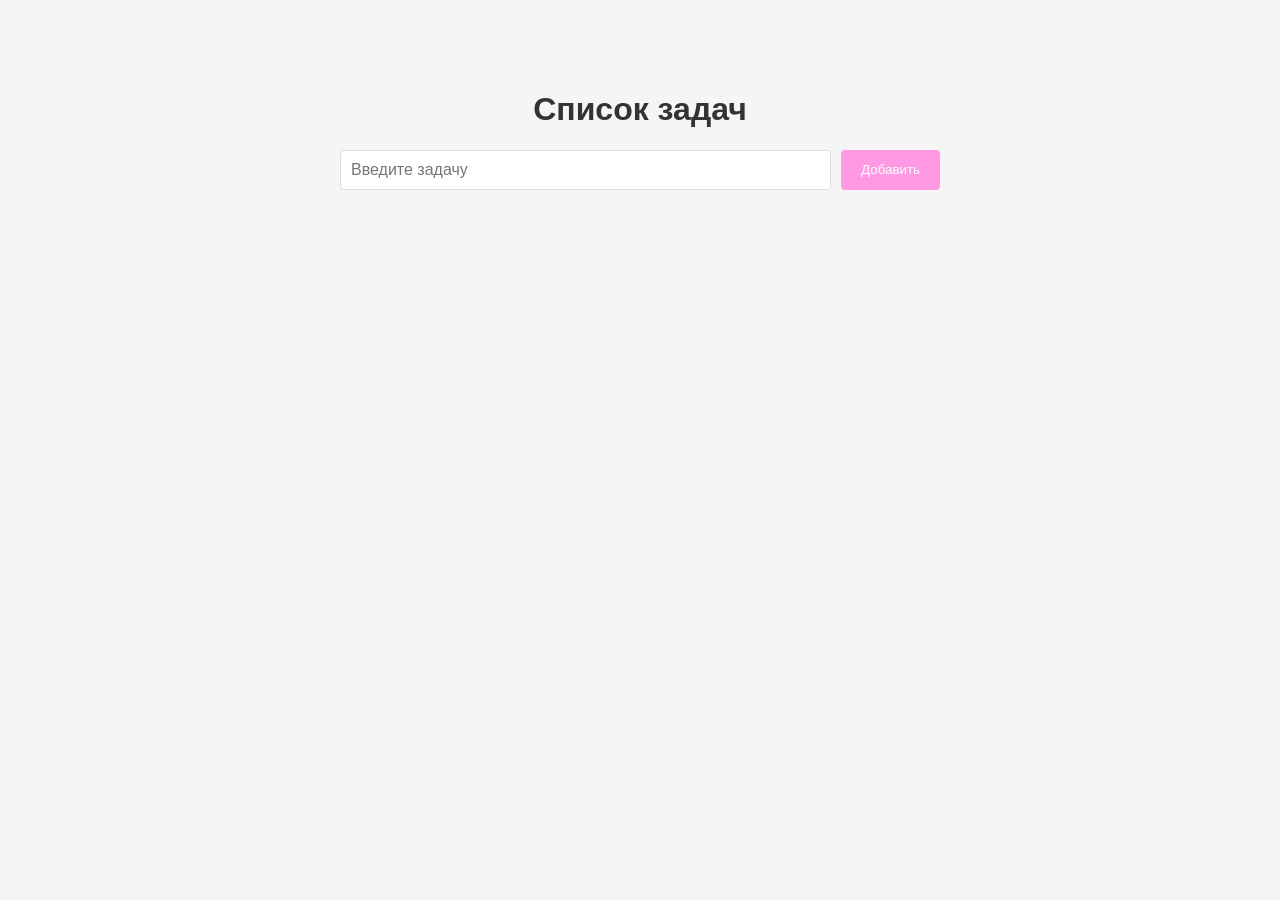
<file: laba2/index.html>
<!DOCTYPE html>
<html>
  <head>
    <title>Список задач</title>
    <link rel="stylesheet" type="text/css" href="style.css" />
    <script src="https://ajax.googleapis.com/ajax/libs/jquery/3.5.1/jquery.min.js"></script>
    <script src="index.js" defer></script>
  </head>
  <body>
    <h1>Список задач</h1>
    <form>
      <input type="text" id="new-task" placeholder="Введите задачу" />
      <button id="addButton" class="add">Добавить</button>
    </form>
    <ul id="todo-list"></ul>
  </body>
</html>
</file>
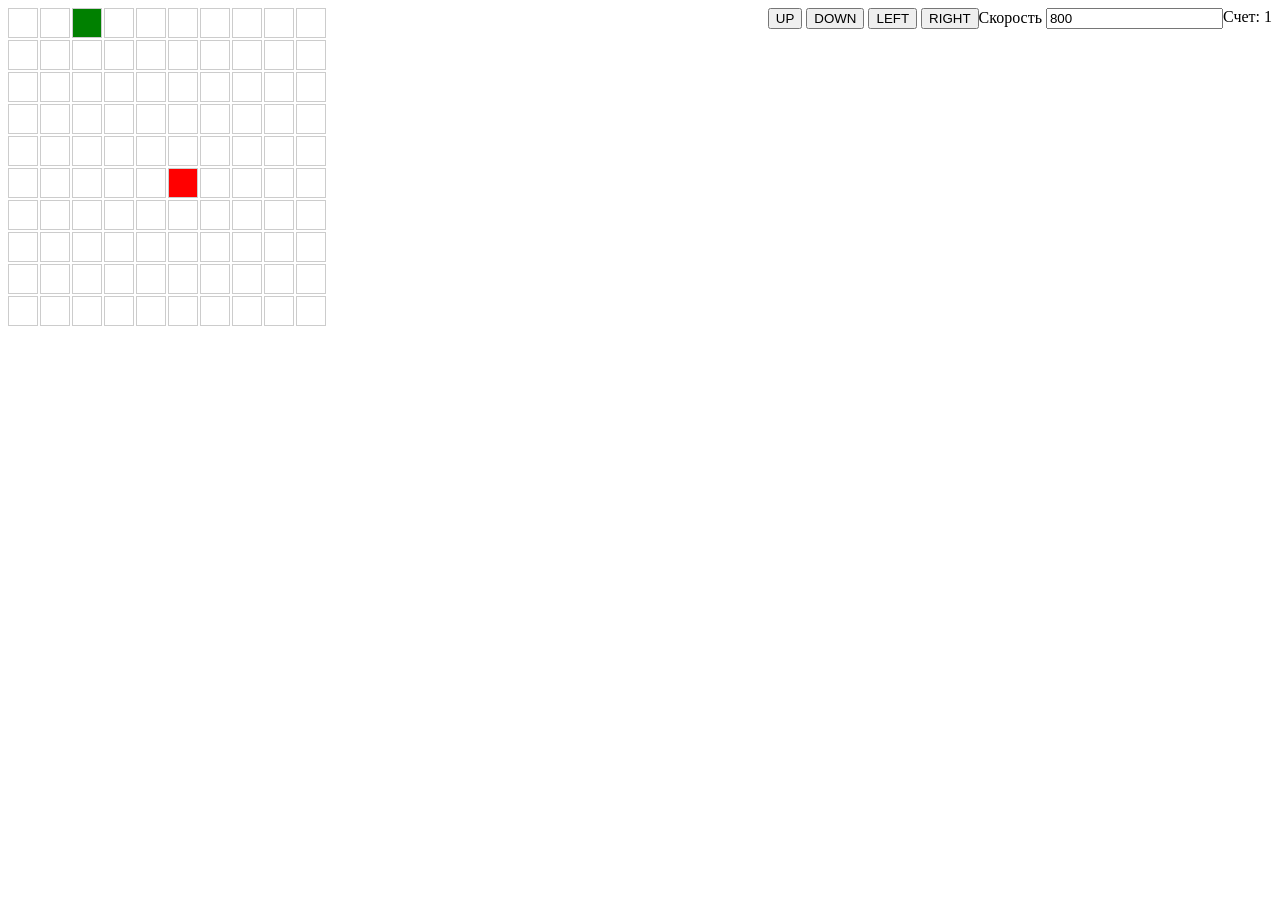
<file: лаба1/index.html>
<!DOCTYPE html>
<html lang="en">
  <head>
    <title>Home</title>
    <meta charset="UTF-8" />
    <meta name="viewport" content="width=device-width, initial-scale=1.0" />
    <link rel="stylesheet" href="styles.css" />
</head>
<body>
    <div id="game-board"></div>
    <div class="controls"></div>
    <p></p>
    <div class="joistick">
	<button onClick="direction='up'">UP</button>
	<button onClick="direction='down'">DOWN</button>
	<button onClick="direction='left'">LEFT</button>
	<button onClick="direction='right'">RIGHT</button>
    </div>
    <div>
	<label for="speed">Скорость</label>
	<input id="speed"  type="number" step="50"/>
    </div>
    <div>
	Счет: <span id="score-value"/>
    </div>
    <script src="script.js"></script>
  </body>
</html>
</file>
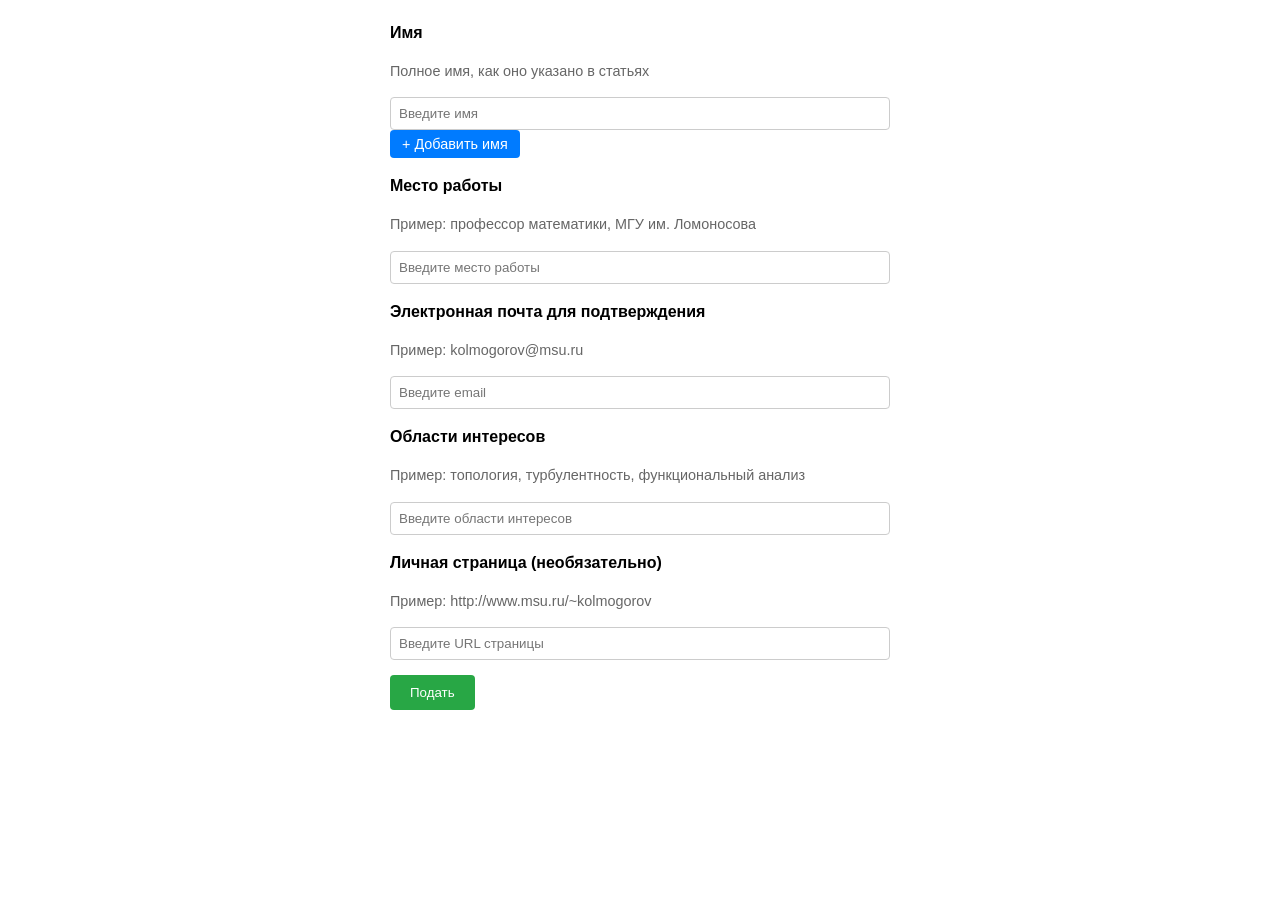
<file: работа итоговая/index.html>
<!DOCTYPE html>
<html lang="ru">
<head>
    <meta charset="UTF-8">
    <title>Форма аттестации</title>
    <style>
        body {
            font-family: Arial, sans-serif;
            max-width: 500px;
            margin: 20px auto;
            line-height: 1.6;
        }
        .form-group {
            margin-bottom: 15px;
        }
        label {
            display: block;
            margin-bottom: 5px;
            font-weight: bold;
        }
        input, textarea {
            width: 100%;
            padding: 8px;
            border: 1px solid #ccc;
            border-radius: 4px;
            box-sizing: border-box;
        }
        .add-name {
            background-color: #007bff;
            color: white;
            border: none;
            padding: 6px 12px;
            border-radius: 4px;
            cursor: pointer;
            font-size: 0.9em;
        }
        button[type="submit"] {
            background-color: #28a745;
            color: white;
            border: none;
            padding: 10px 20px;
            border-radius: 4px;
            cursor: pointer;
        }
    </style>
</head>
<body>
    <form>
        <div class="form-group">
            <label for="name">Имя</label>
            <p style="color: #666; font-size: 0.9em;">Полное имя, как оно указано в статьях</p>
            <input type="text" id="name" placeholder="Введите имя">
            <button type="button" class="add-name">+ Добавить имя</button>
        </div>

        <div class="form-group">
            <label for="work">Место работы</label>
            <p style="color: #666; font-size: 0.9em;">Пример: профессор математики, МГУ им. Ломоносова</p>
            <input type="text" id="work" placeholder="Введите место работы">
        </div>

        <div class="form-group">
            <label for="email">Электронная почта для подтверждения</label>
            <p style="color: #666; font-size: 0.9em;">Пример: kolmogorov@msu.ru</p>
            <input type="email" id="email" placeholder="Введите email">
        </div>

        <div class="form-group">
            <label for="interests">Области интересов</label>
            <p style="color: #666; font-size: 0.9em;">Пример: топология, турбулентность, функциональный анализ</p>
            <input type="text" id="interests" placeholder="Введите области интересов">
        </div>

        <div class="form-group">
            <label for="website">Личная страница (необязательно)</label>
            <p style="color: #666; font-size: 0.9em;">Пример: http://www.msu.ru/~kolmogorov</p>
            <input type="url" id="website" placeholder="Введите URL страницы">
        </div>

        <button type="submit">Подать</button>
    </form>
</body>
</html>
</file>
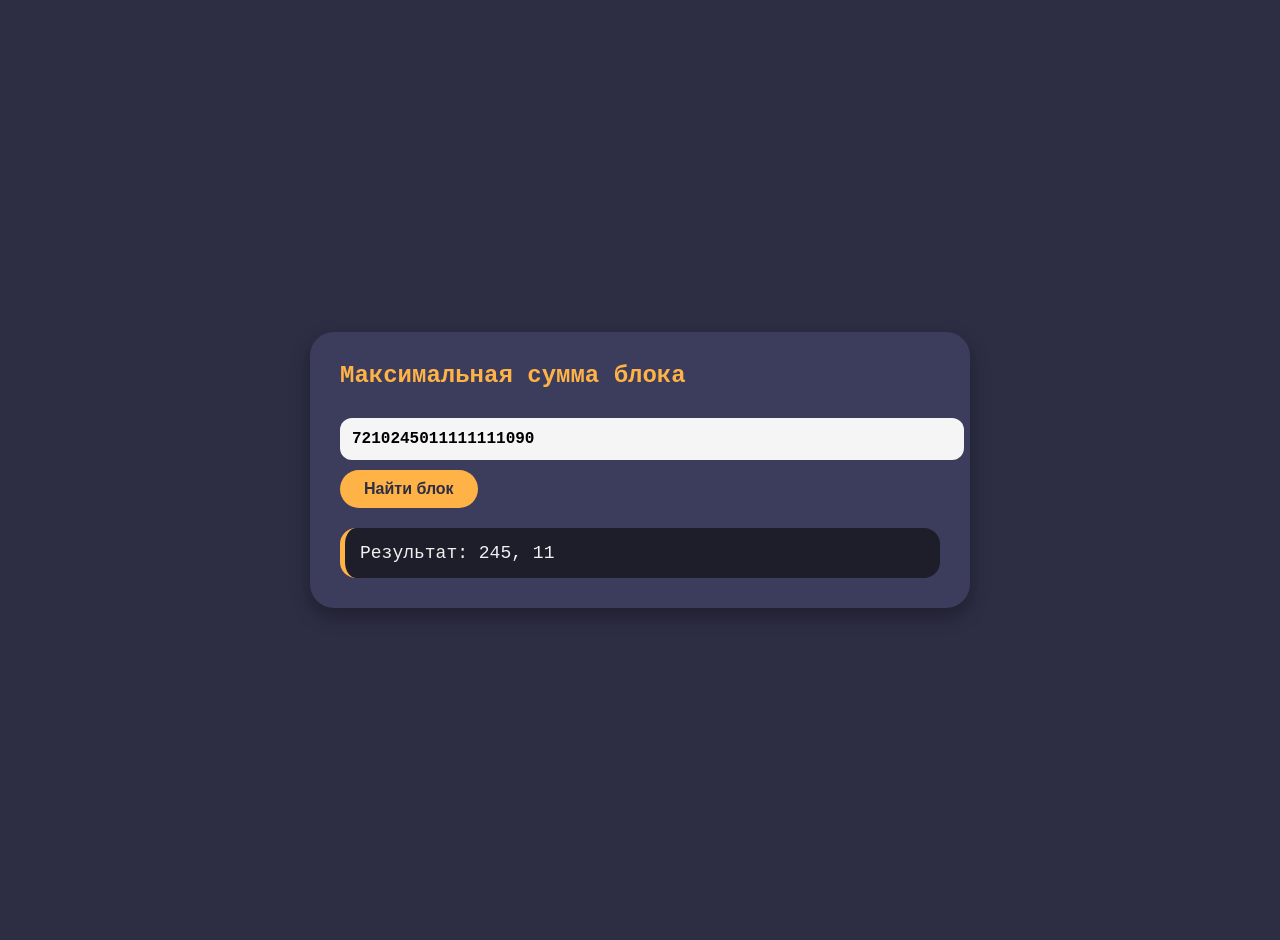
<file: работа итоговая/index2.html>
<!DOCTYPE html>
<html lang="ru">
<head>
    <meta charset="UTF-8">
    <title>Задание 2: Блок с макс суммой цифр</title>
    <style>
        body {
            font-family: monospace;
            background: #2d2d44;
            display: flex;
            justify-content: center;
            align-items: center;
            min-height: 100vh;
            margin: 0;
            padding: 20px;
        }
        .container {
            background: #3c3c5c;
            color: #f0f0f0;
            padding: 30px;
            border-radius: 24px;
            max-width: 600px;
            width: 100%;
            box-shadow: 0 8px 20px rgba(0,0,0,0.3);
        }
        h2 {
            margin-top: 0;
            color: #ffb347;
            font-size: 24px;
        }
        input {
            width: 100%;
            padding: 12px;
            font-family: monospace;
            font-size: 16px;
            border-radius: 12px;
            border: none;
            margin: 10px 0;
            background: #f5f5f5;
            font-weight: bold;
        }
        button {
            background: #ffb347;
            border: none;
            padding: 10px 24px;
            border-radius: 30px;
            font-weight: bold;
            cursor: pointer;
            font-size: 16px;
            color: #2d2d44;
            transition: 0.2s;
        }
        button:hover {
            background: #ff9f1a;
            transform: scale(1.02);
        }
        .result {
            background: #1e1e2a;
            padding: 15px;
            border-radius: 16px;
            margin-top: 20px;
            font-size: 18px;
            border-left: 5px solid #ffb347;
            font-family: monospace;
            word-break: break-word;
        }
        .note {
            font-size: 13px;
            color: #ccc;
            margin-top: 15px;
            text-align: center;
        }
    </style>
</head>
<body>
    <div class="container">
        <h2> Максимальная сумма блока</h2>
        <input type="text" id="inputString" placeholder="Введите строку цифр..." value="7210245011111111090">
        <button id="runBtn">Найти блок</button>
        
        <div class="result" id="result">
            Результат: —
        </div>
    </div>

    <script>
        // Основная функция по заданию: принимает строку цифр, возвращает объект с блоком и суммой
        function getMaxBlockData(str) {
            let parts = str.split('0');       // разбиваем по нулям
            let bestBlock = '';
            let bestSum = -1;
            
            for (let i = 0; i < parts.length; i++) {
                let currentBlock = parts[i];
                if (currentBlock.length === 0) continue;  // пустые пропускаем
                
                let currentSum = 0;
                for (let j = 0; j < currentBlock.length; j++) {
                    currentSum += Number(currentBlock[j]);
                }
                
                if (currentSum > bestSum) {
                    bestSum = currentSum;
                    bestBlock = currentBlock;
                }
            }
            
            return { block: bestBlock, sum: bestSum };
        }
        
        // Функция форматирования для вывода
        function formatOutput(str) {
            // Проверка на то, что строка состоит только из цифр
            if (str.length === 0) {
                return "Пустая строка";
            }
            for (let i = 0; i < str.length; i++) {
                if (str[i] < '0' || str[i] > '9') {
                    return "Ошибка! Только цифры 0-9";
                }
            }
            
            const { block, sum } = getMaxBlockData(str);
            
            if (block === '') {
                return "Нет цифровых блоков (всеи)";
            }
            return `${block}, ${sum}`;
        }
        
        // Получаем элементы
        const inputElement = document.getElementById('inputString');
        const button = document.getElementById('runBtn');
        const resultDiv = document.getElementById('result');
        
        // Функция обновления результата
        function updateResult() {
            let userValue = inputElement.value;
            let output = formatOutput(userValue);
            resultDiv.innerHTML = `Результат: ${output}`;
        }
        
        // Обработчик кнопки
        button.addEventListener('click', updateResult);
        
        // Для примера при загрузке показываем результат для строки по умолчанию
        updateResult();
        
        // Дополнительно: при изменении поля тоже можно обновлять (по желанию пользователя), но не обязательно
        // Сделаем, чтобы было удобно: при вводе автоматически проверяем (но для чёткости можно и так)
        inputElement.addEventListener('input', function() {
            // Автообновление при вводе, но без излишнего спама
            updateResult();
        });
    </script>
</body>
</html>
</file>
<file: laba2/style.css>
body {
  font-family: Arial, sans-serif;
  max-width: 600px;
  margin: 50px auto;
  padding: 20px;
  background: #f5f5f5;
}

h1 {
  text-align: center;
  color: #333;
}

form {
  display: flex;
  gap: 10px;
  margin-bottom: 20px;
}

#new-task {
  flex: 1;
  padding: 10px;
  font-size: 16px;
  border: 1px solid #ddd;
  border-radius: 4px;
}

#addButton {
  padding: 10px 20px;
  background: #ff99e4;
  color: white;
  border: none;
  border-radius: 4px;
  cursor: pointer;
}

#addButton:hover {
  background: #ff4242;
}

#todo-list {
  list-style-type: none;
  padding: 0;
}

.todo-item {
  display: flex;
  justify-content: space-between;
  align-items: center;
  padding: 12px;
  background: white;
  border-bottom: 1px solid #eee;
  border-radius: 4px;
  margin-bottom: 5px;
  transition: all 0.2s;
}

.todo-item:hover {
  background: #f9f9f9;
}

.todo-text {
  flex: 1;
  cursor: pointer;
  font-size: 16px;
}

.completed .todo-text {
  text-decoration: line-through;
  color: #888;
}

.task-buttons {
  display: flex;
  gap: 8px;
}

.edit-btn, .delete-btn {
  padding: 5px 10px;
  font-size: 14px;
  border: none;
  border-radius: 4px;
  cursor: pointer;
  transition: all 0.2s;
}

.edit-btn {
  background: #00f7ff;
  color: white;
}

.edit-btn:hover {
  background: #00eaff;
}

.delete-btn {
  background: #ff00ee;
  color: white;
}

.delete-btn:hover {
  background: #da190b;
}
</file>
<file: лаба1/styles.css>
#game-board {
  display: grid;
  grid-template-columns: repeat(10, 30px);
  gap: 2px;
}

.cell {
  width: 30px;
  height: 30px;
  border: 1px solid #ccc;
  box-sizing: border-box;
}

.snake {
  background-color: green;
}

.food {
  background-color: red;
}

body {
  display: flex;
}

.controls {
  flex-grow: 1;
}
</file>
